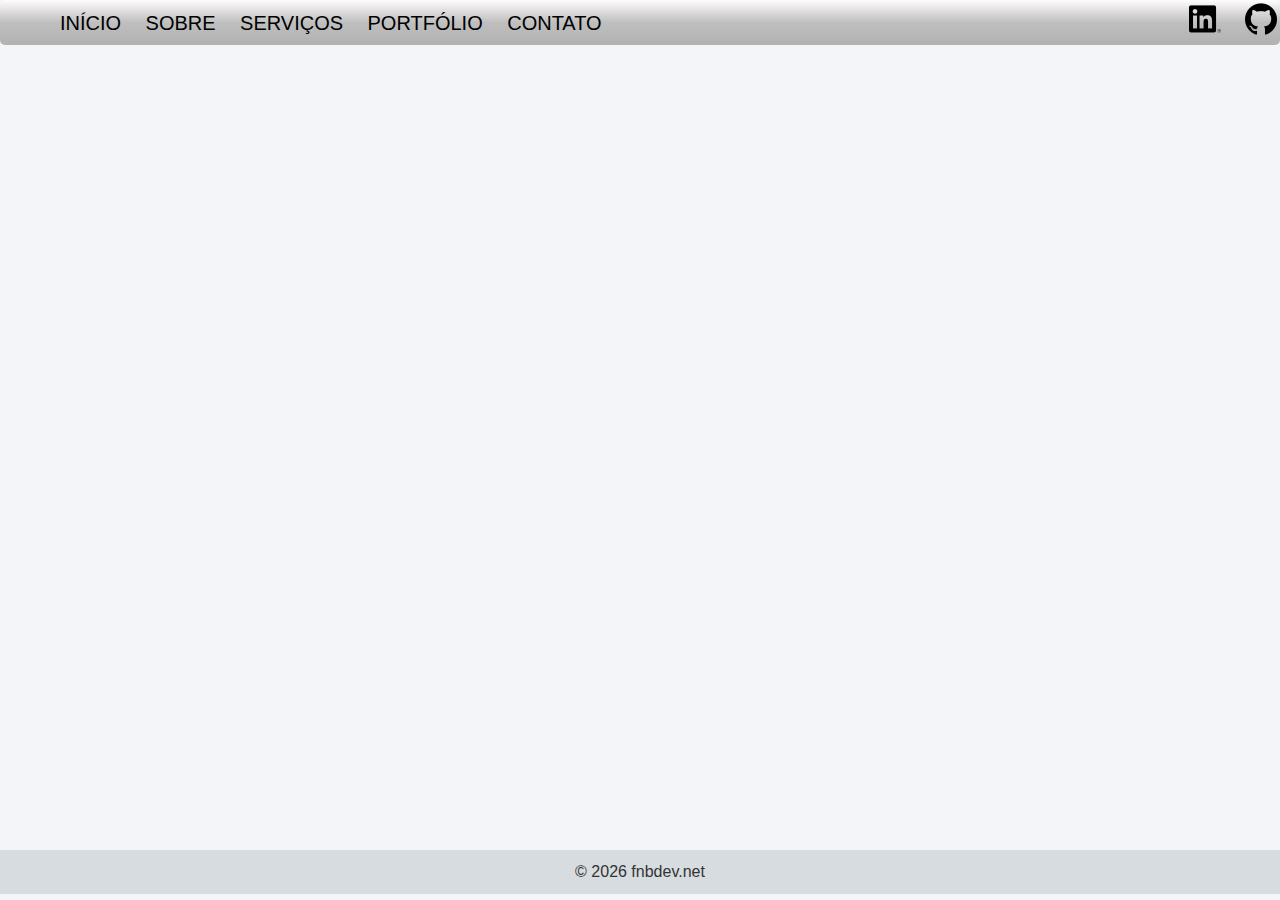
<file: index.html>
<!DOCTYPE html>
<html lang="br">

<head>
    <meta charset="UTF-8">
    <meta http-equiv="X-UA-Compatible" content="IE=edge">
    <meta name="viewport" content="width=device-width, initial-scale=1.0">
    <link rel="preconnect" href="https://fonts.googleapis.com">
    <link rel="preconnect" href="https://fonts.gstatic.com" crossorigin>
    <link rel="stylesheet" href="https://cdnjs.cloudflare.com/ajax/libs/font-awesome/4.7.0/css/font-awesome.min.css">
    <link rel="stylesheet" type="text/css" href="./css/reset.css" />
    <link rel="stylesheet" type="text/css" href="./css/styles.css" />
    <title>FnB - Development</title>
</head>

<body>
    <header>
        <nav>
            <div class="navigation-menu">
                <ul>
                    <li><a onclick="carregar('home.html');" href="#">Início</a></li>
                    <li><a onclick="carregar('aboutme.html');" href="#">Sobre</a></li>
                    <li><a onclick="carregar('services.html');" href="#">Serviços</a></li>
                    <li><a onclick="carregar('portfolio.html');" href="#">Portfólio</a></li>
                    <li><a onclick="carregar('contactme.html');" href="#">Contato</a></li>
                </ul>
            </div>
            <div class="social-media">
                <ul>
                    <li><a target="_blank" href="https://www.linkedin.com/in/fnbarroso/"><img alt="icone do linkedin" src="img/linkedin.png" sizes="32x32"></a></li>
                    <li><a target="_blank" href="https://github.com/FnB1991"><img alt="icone do github" src="img/github.png" sizes="32x32"></a></li>
                </ul>
            </div>
        </nav>
    </header>

    <section class="content" id="conteudo">
        
    </section>

    <footer>
        &copy; <span id="currentYear"></span> fnbdev.net
    </footer>

</body>
    
    <script src="https://code.jquery.com/jquery-2.2.3.min.js"></script>
    <script src="./js/main.js"></script>
    
</html>
</file>
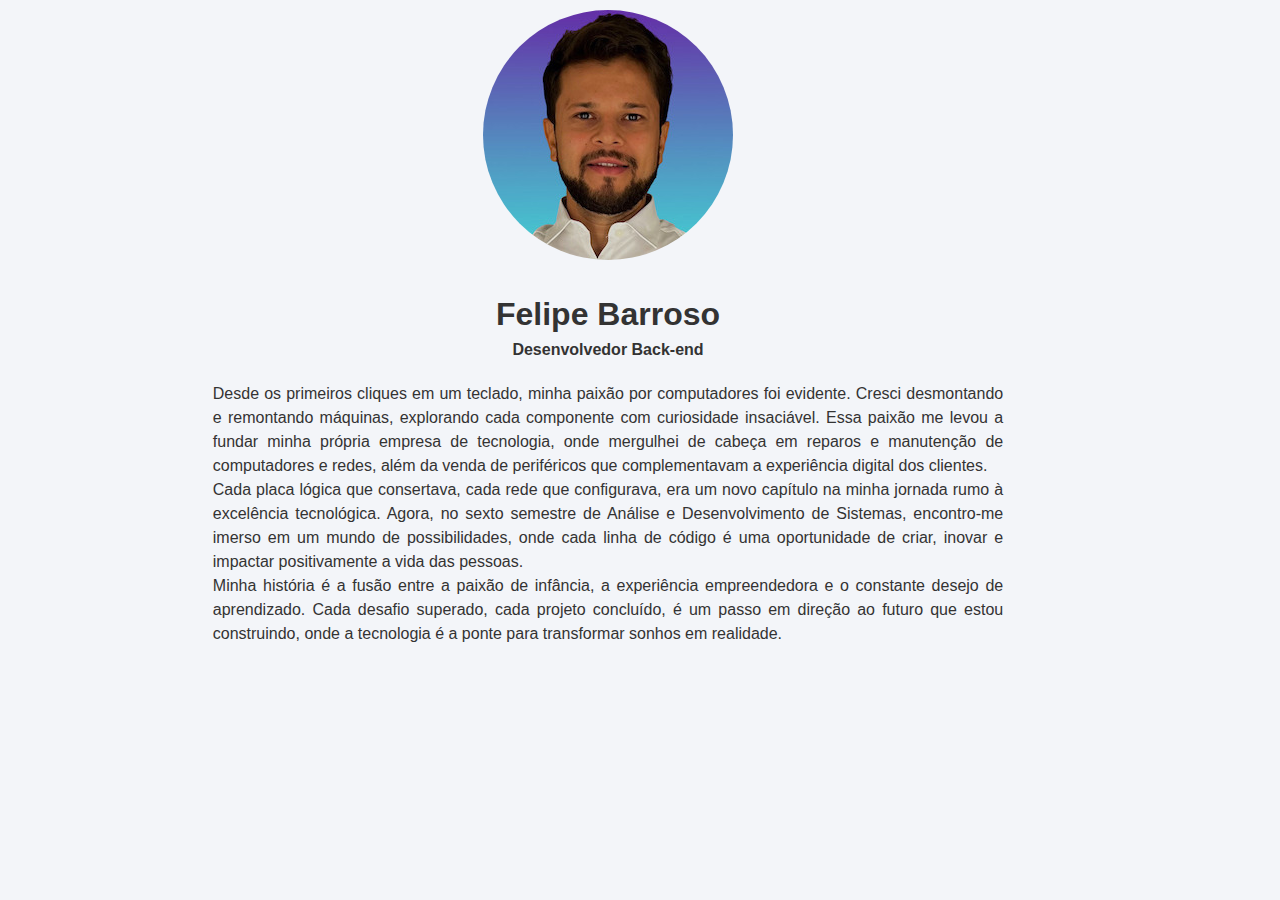
<file: aboutme.html>
<!DOCTYPE html>
<html lang="br">

<head>
    <meta charset="UTF-8">
    <meta http-equiv="X-UA-Compatible" content="IE=edge">
    <meta name="viewport" content="width=device-width, initial-scale=1.0">
    <link rel="stylesheet" type="text/css" href="./css/reset.css" />
    <link rel="stylesheet" type="text/css" href="./css/styles.css" />
    <title>FnB - Development - About</title>
</head>

<body>
    <section class="about">
        <div class="photo-about">
            <img src="./img/fnb.jpeg" alt="foto de FnB" class="imagem-fnb">
        </div>
        
        <div class="title-about">
            <h1>Felipe Barroso</h1>
            <h4>Desenvolvedor Back-end</h4>
        </div>
        
        <div class="text-about">
            <p>
                Desde os primeiros cliques em um teclado, minha paixão por computadores foi evidente. Cresci desmontando e remontando máquinas, explorando cada componente com curiosidade insaciável. Essa paixão me levou a fundar minha própria empresa de tecnologia, onde mergulhei de cabeça em reparos e manutenção de computadores e redes, além da venda de periféricos que complementavam a experiência digital dos clientes.
            </p>
            
            <p>
                Cada placa lógica que consertava, cada rede que configurava, era um novo capítulo na minha jornada rumo à excelência tecnológica. Agora, no sexto semestre de Análise e Desenvolvimento de Sistemas, encontro-me imerso em um mundo de possibilidades, onde cada linha de código é uma oportunidade de criar, inovar e impactar positivamente a vida das pessoas.
            </p>
            
            <p>
                Minha história é a fusão entre a paixão de infância, a experiência empreendedora e o constante desejo de aprendizado. Cada desafio superado, cada projeto concluído, é um passo em direção ao futuro que estou construindo, onde a tecnologia é a ponte para transformar sonhos em realidade.
            </p>
        </div>
    </section>    
</body>
</html>
</file>
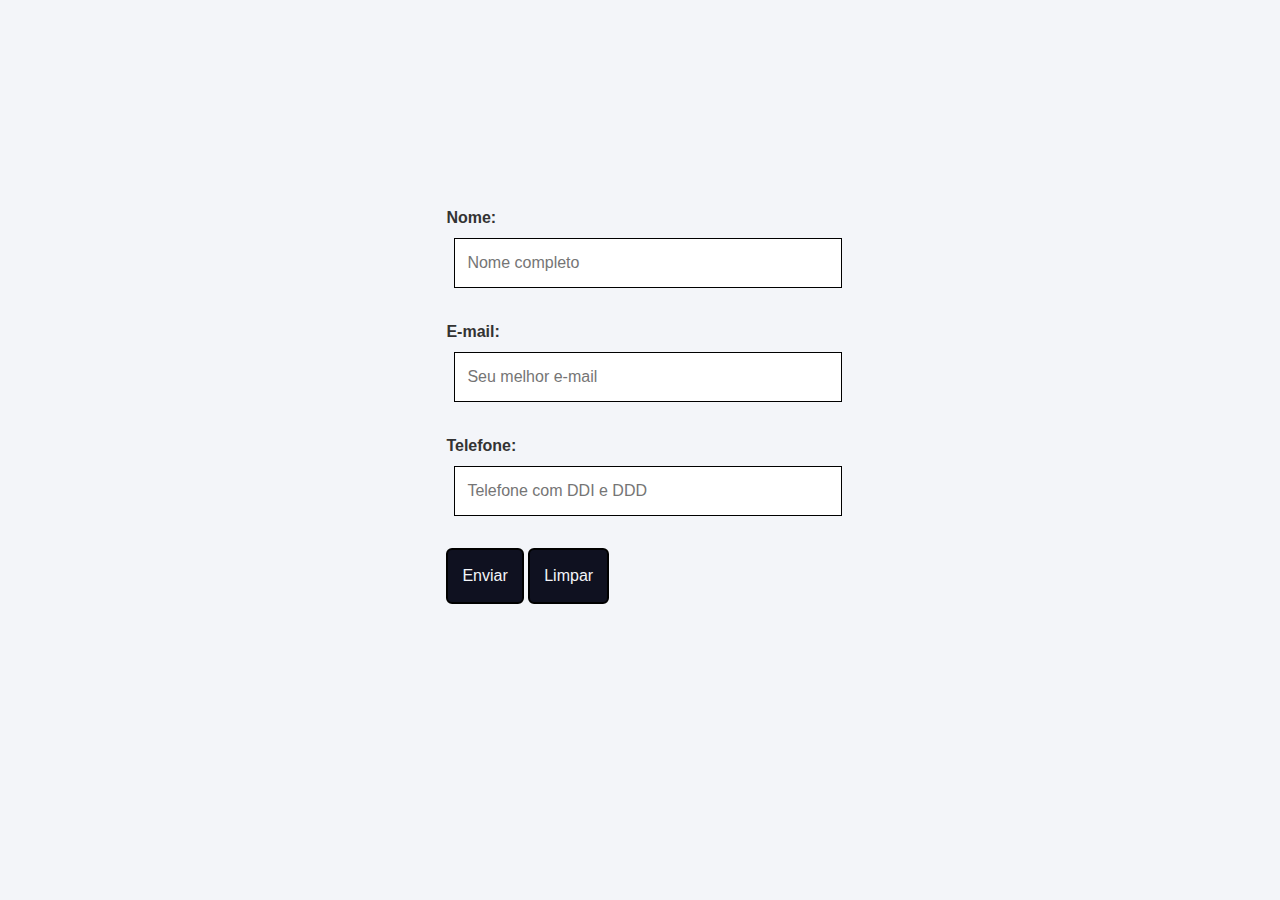
<file: contactme.html>
<!DOCTYPE html>
<html lang="br">

<head>
    <meta charset="UTF-8">
    <meta http-equiv="X-UA-Compatible" content="IE=edge">
    <meta name="viewport" content="width=device-width, initial-scale=1.0">
    <link rel="stylesheet" type="text/css" href="./css/reset.css" />
    <link rel="stylesheet" type="text/css" href="./css/styles.css" />
    <title>FnB - Development - Contact Me</title>
</head>

<body>
    
    <section class="contact-form">
        <form action="send_email.php" method="post">
            <label for="name"><b>Nome:</b></label><br>
            <input type="text" name="name" id="name" placeholder="Nome completo" autocomplete="off" required><br><br>
       
            <label for="email"><b>E-mail:</b></label><br>
            <input type="email" name="email" id="email" placeholder="Seu melhor e-mail" autocomplete="email" required><br><br>

            <label for="fone"><b>Telefone:</b></label><br>
            <input type="tel" name="fone" id="fone" placeholder="Telefone com DDI e DDD" autocomplete="tel-country-code" required><br><br>

            <button type="submit">Enviar</button>

            <button type="reset">Limpar</button>
        </form>
    </section>
    
</body>
</html>
</file>
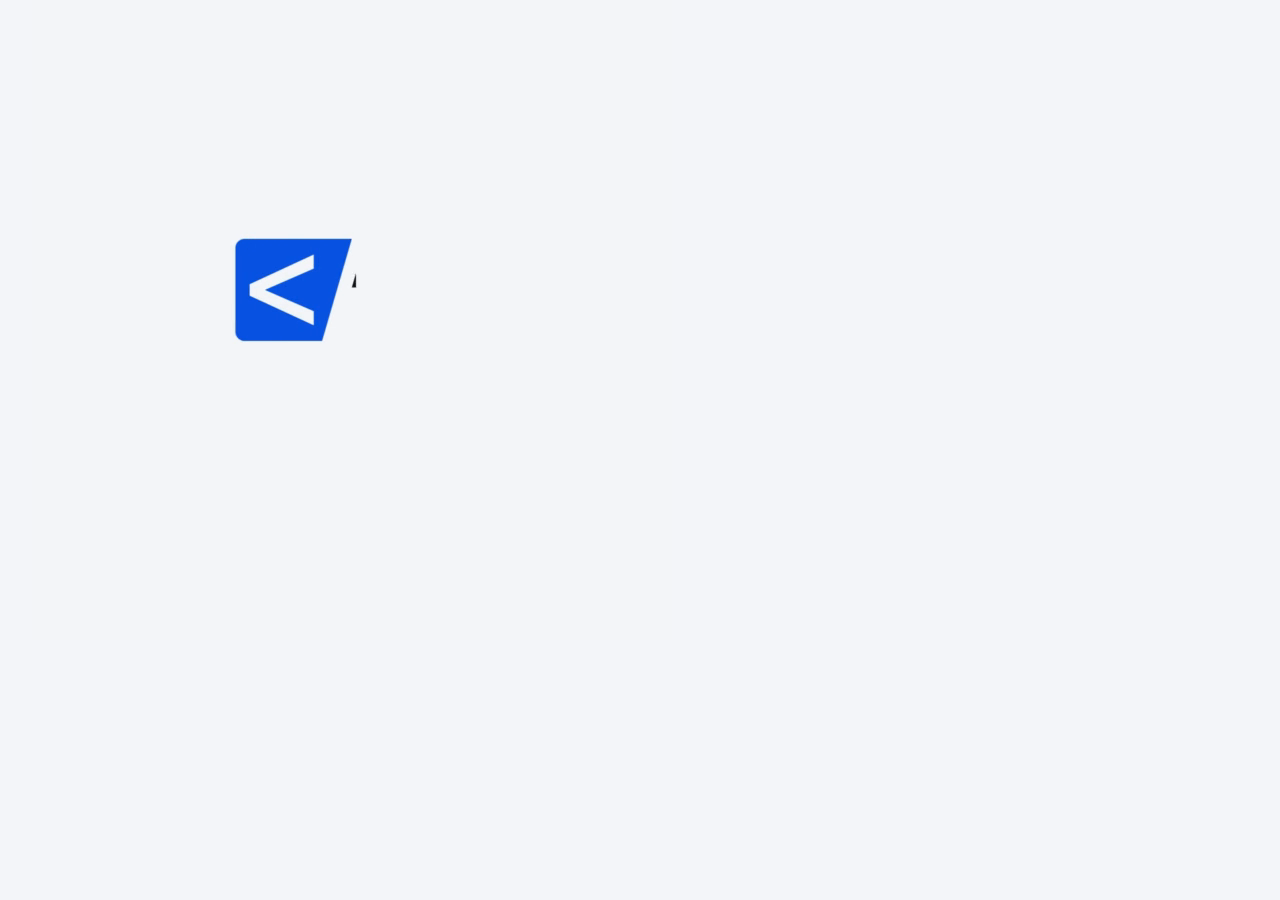
<file: home.html>
<!DOCTYPE html>
<html lang="br" xmlns="http://www.w3.org/1999/html">

<head>
    <meta charset="UTF-8">
    <meta http-equiv="X-UA-Compatible" content="IE=edge">
    <meta name="viewport" content="width=device-width, initial-scale=1.0">
    <link rel="preconnect" href="https://fonts.googleapis.com">
    <link rel="preconnect" href="https://fonts.gstatic.com" crossorigin>
    <link rel="stylesheet" type="text/css" href="./css/reset.css" />
    <link rel="stylesheet" type="text/css" href="./css/styles.css" />
    <title>FnB - Developers - Home</title>
</head>

<body>

    <section id="conteudo">
        <video class="video-home" autoplay muted>
            <source src="./img/home_logo.mp4" type="video/mp4" >
        </video>
    </section>

</body>
</html>
</file>
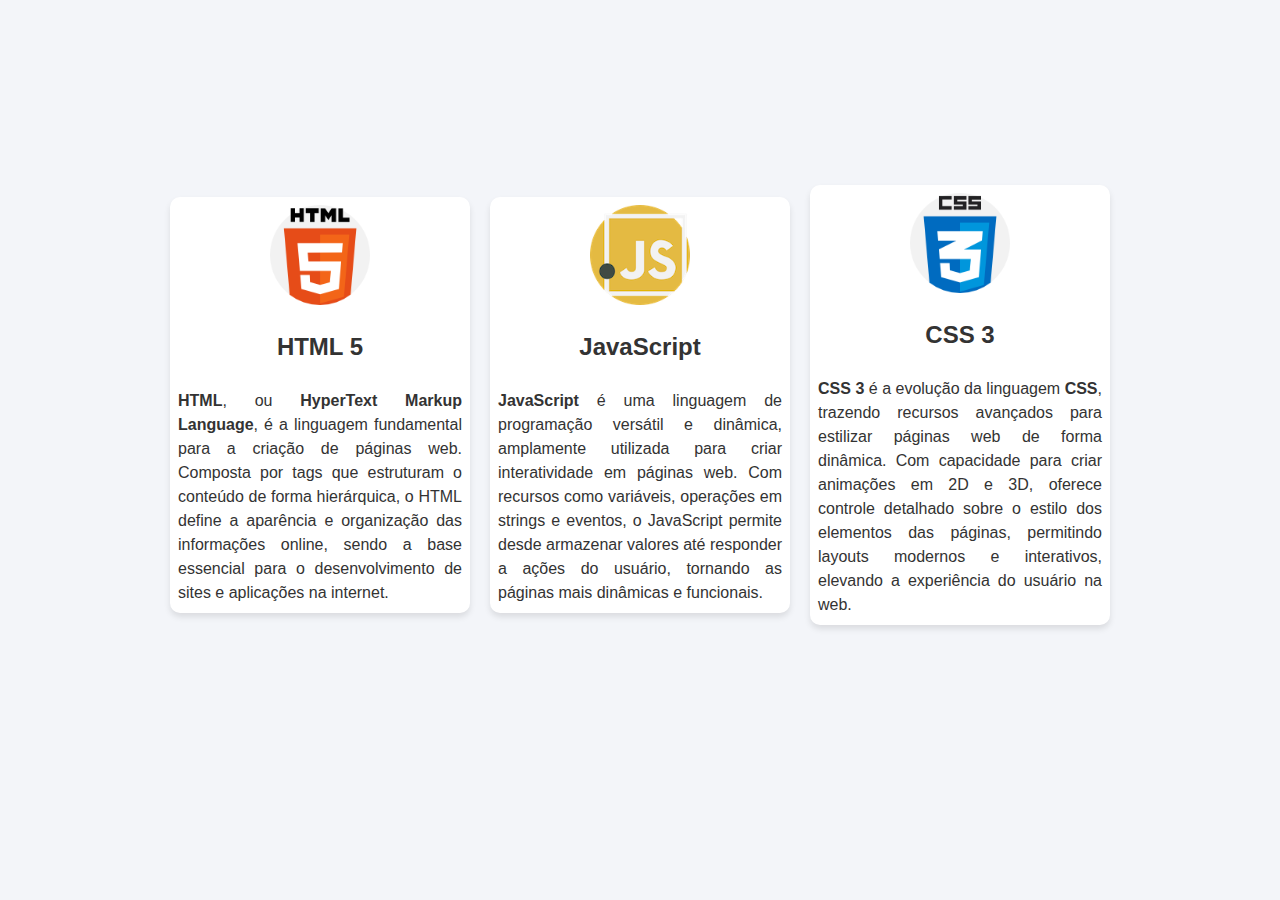
<file: services.html>
<!DOCTYPE html>
<html lang="pt-BR">

<head>
    <meta charset="UTF-8">
    <meta http-equiv="X-UA-Compatible" content="IE=edge">
    <meta name="viewport" content="width=device-width, initial-scale=1.0">
    <link rel="preconnect" href="https://fonts.googleapis.com">
    <link rel="preconnect" href="https://fonts.gstatic.com" crossorigin>
    <link rel="stylesheet" type="text/css" href="./css/reset.css" />
    <link rel="stylesheet" type="text/css" href="./css/styles.css" />
    <title>FnB - Development - Services</title>
</head>

<body>

    <section class="services">

        <div class="lang-box">
            <img alt="imagem HTML" src="./img/html.png"><br>
            <article class="specs">
                <h1>HTML 5</h1><br>
                <p><strong>HTML</strong>, ou <strong>HyperText Markup Language</strong>, é a linguagem fundamental para a criação de páginas web. Composta por tags que estruturam o conteúdo de forma hierárquica, o HTML define a aparência e organização das informações online, sendo a base essencial para o desenvolvimento de sites e aplicações na internet.</p>
            </article>
        </div>

        <div class="lang-box">
            <img alt="imagem JavaScript" src="./img/javascript.png"><br>
            <article class="specs">
                <h1>JavaScript</h1><br>
                <p><strong>JavaScript</strong> é uma linguagem de programação versátil e dinâmica, amplamente utilizada para criar interatividade em páginas web. Com recursos como variáveis, operações em strings e eventos, o JavaScript permite desde armazenar valores até responder a ações do usuário, tornando as páginas mais dinâmicas e funcionais.</p>
            </article>
        </div>

        <div class="lang-box">
            <img alt="imagem CSS" src="./img/css.png"><br>
            <article class="specs">
                <h1>CSS 3</h1><br>
                <p><strong>CSS 3</strong> é a evolução da linguagem <strong>CSS</strong>, trazendo recursos avançados para estilizar páginas web de forma dinâmica. Com capacidade para criar animações em 2D e 3D, oferece controle detalhado sobre o estilo dos elementos das páginas, permitindo layouts modernos e interativos, elevando a experiência do usuário na web.</p>
            </article>
        </div>

    </section>

</body>
</html>
</file>
<file: css/styles.css>
/* ----------------------- HEADER STYLES ----------------------- */

  nav {
    width: 100%;
    height: fit-content;
    position: relative;
    display: inline-flex;
    border-radius: 5px 5px;
    background: linear-gradient(180deg, rgba(255, 252, 252, 1) 0%, rgba(191, 191, 191, 1) 50%, rgba(177, 177, 177, 1) 100%);
    text-transform: uppercase;
  }
  
  nav ul li {
    display: inline-block;
    margin-left: 20px; 
  }
  
  nav ul li a {
    color: #000000;
    text-decoration: none;
    font-size: 20px;
  }
  
  nav a:hover {
    border-bottom: 3px solid blue;
  }

  .navigation-menu {
    width: 80%;
    margin-block: auto;
  }

  .social-media {
    width: 25%;
    text-align: right;
    margin: 3px;
  }
  
  .social-media ul li:hover {
    animation: image-move 1s ease;
  }
  
  @keyframes image-move {
    15% { transform: translateX(7px); }
    30% { transform: translateX(-7px); }
    50% { transform: translateX(3px); }
    65% { transform: translateX(-3px); }
    80% { transform: translateX(2px); }
    100% { transform: translateX(0); }
  }

  /* -------------- FORM STYLES -------------- */
  form {
    width: 55%;
  }
  
  /* -------------- CONTENT STYLES -------------- */
  section {
    width: 95%;
    height: 90%;
    margin: auto;
  }
  
  /* -------------- FOOTER STYLES -------------- */
  footer {
    position: relative;
    text-align: center;
    bottom: 5px;
    width: 100%;
    height: fit-content;
    padding: 10px 0;
    background-color: rgb(215, 220, 225);
  }
  
  /* ------------- SPECIFIC STYLES ------------- */
  
  /* --------------- ABOUT PAGE ---------------  */
  .about {
    display: inline-block;
    text-align: -webkit-center;
    justify-content: center;
    align-items: center;
  }

  .photo-about {
    padding: 10px;
    width: fit-content;
  }
  
  .photo-about img {
    border-radius: 50%;
  }

  .title-about {
    text-align: center;
    margin: 20px;
  }
  
  .text-about {
    text-align: justify;
    width: 65%;
  }
  
  /* --------------- SERVICES PAGE --------------- */
  .services {
    display: flex;
    flex-wrap: wrap;
    justify-content: center;
    align-items: center;
  }
  
  .lang-box {
    width: 300px;
    margin: 10px;
    padding: 8px;
    background-color: #fff;
    border-radius: 10px;
    box-shadow: 0 4px 6px rgba(0, 0, 0, 0.1);
    text-align: center;
  }
  
  .lang-box img {
    width: 100px;
    height: 100px;
    margin: auto;
  }
  
  .specs h1 {
    font-size: 1.5em;
    color: #333;
  }
  
  .specs p {
    font-size: 1em;
    line-height: 1.5;
    text-align: justify;
  }
  
  /* --------------- PORTFOLIO PAGE --------------- */
  .myPortfolio {
      display: flex;
      flex-wrap: wrap;
      justify-content: center;
      align-items: center;
  }
  
  .portfolioItem {
    width: calc(33.33% - 20px);
    margin: 10px;
    padding: 15px;
    background-color: #f9f9f9;
  }
  
  .portfolioPhoto {
    width: 100%;
    height: auto;
  }
  
  .portfolioDescription {
    margin-top: 10px;
  }
  
  .portfolioDescription h2 {
    font-size: 1.5em;
    color: #333;
  }
  
  .portfolioDescription p {
    color: #666;
  }
  
  /* --------------- CONTACTME PAGE --------------- */
  .contact-form {
    display: flex;
    flex-wrap: wrap;
    justify-content: center;
    align-items: center;
    width: 55%;
  }
  
  .contact-form form input[type="text"],
  .contact-form form input[type="email"],
  .contact-form form input[type="tel"] {
    width: 100%;
    padding: 12px;
    margin: 8px;
    border: 1px solid;
  }
  
  .contact-form form button {
    background-color: #0F1120;
    border-radius: 6px;
    color: #F3F5F9;
    padding: 14px;
    margin: auto;
    border-style: solid;
    cursor: pointer;
  }
  
  .contact-form form button:hover {
    opacity: 0.4;
  }
</file>
